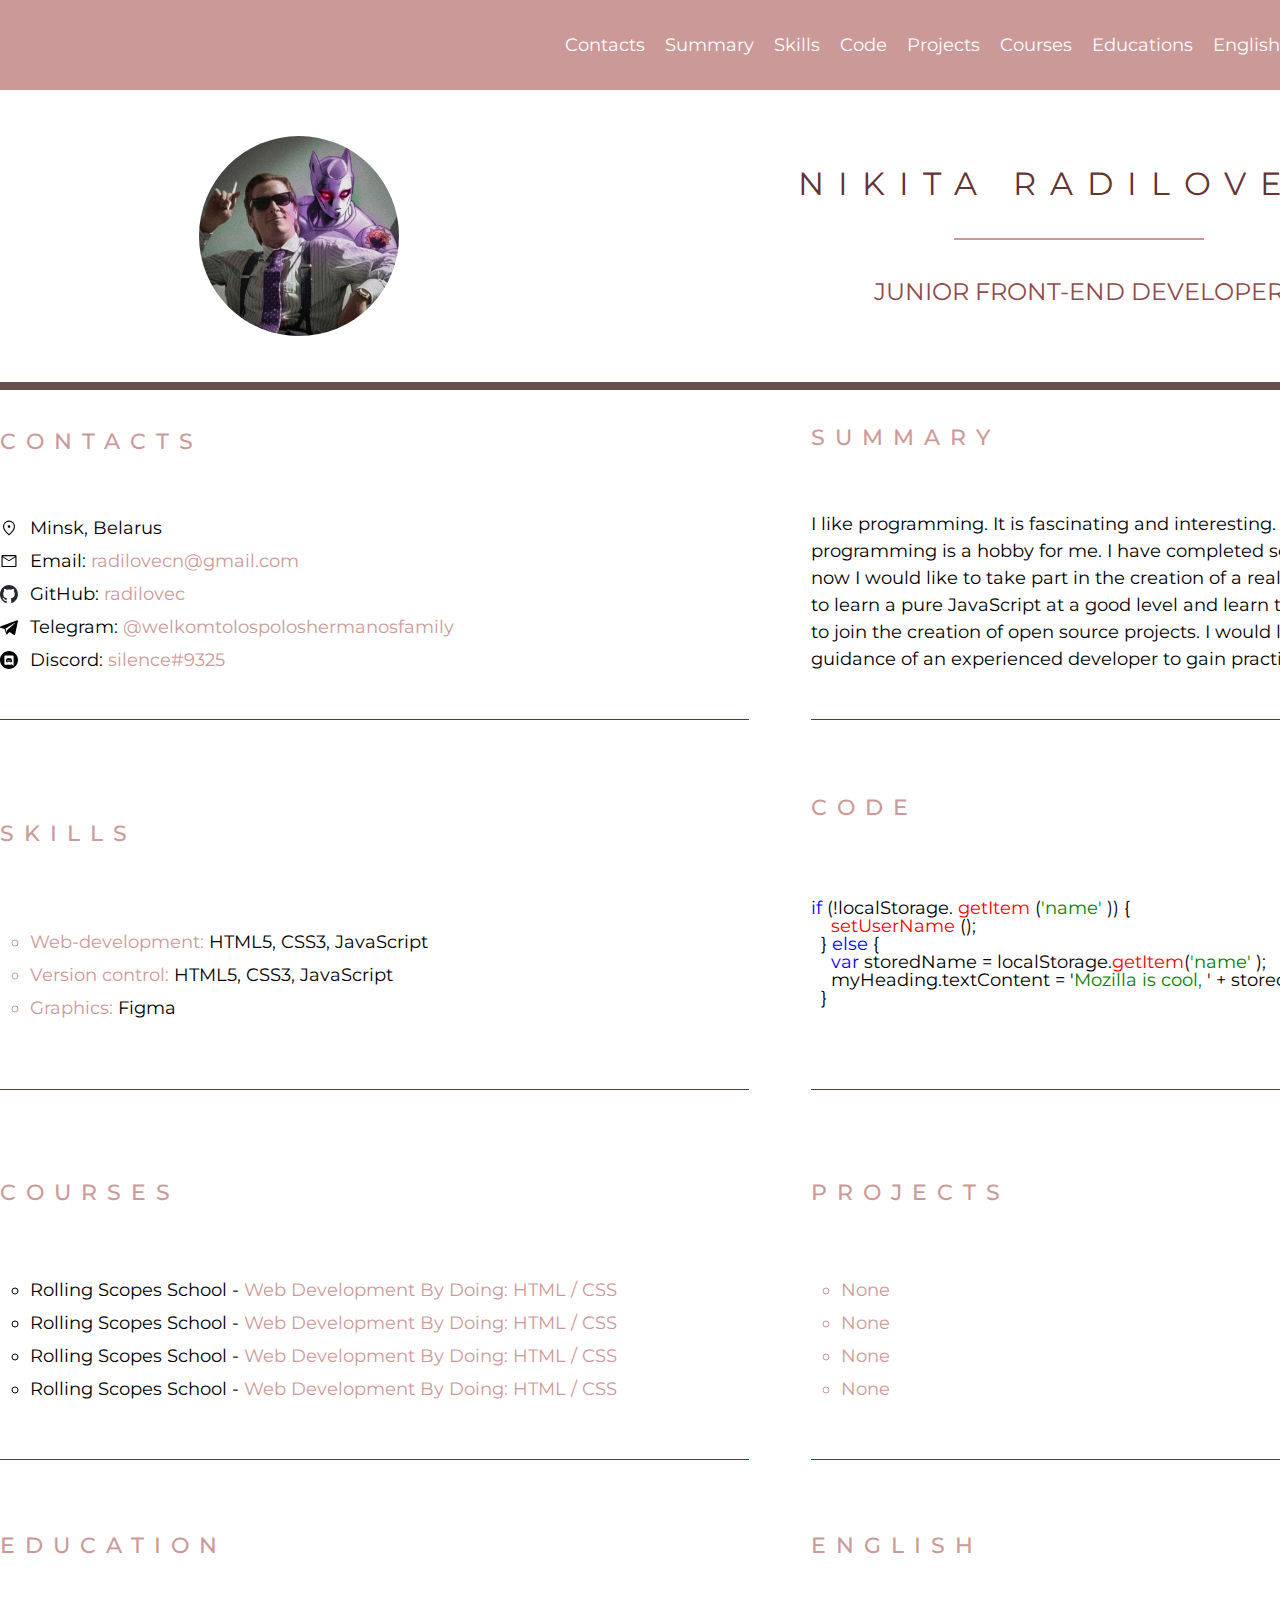
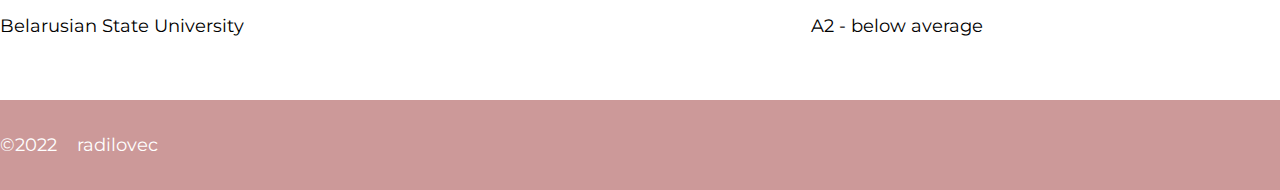
<file: my CV/index.html>
<!DOCTYPE html>
<html lang="en">
<head>
    <meta charset="UTF-8">
    <meta http-equiv="X-UA-Compatible" content="IE=edge">
    <meta name="viewport" content="width=device-width, initial-scale=1.0">
    <link rel="stylesheet" href="./style.css">
    <title>CV | Nikita Radilovets</title>
</head>
<body>
    <header class="header">
        <div class="container header_container">
            <nav class="header_nav">
                <ul class="nav_list">
                    <li class="list_item">
                        <a href="#contacts" class="item_link">
                            Contacts
                        </a>
                    </li>
                    <li class="list_item">
                        <a href="#summary" class="item_link">
                            Summary
                        </a>
                    </li>
                    <li class="list_item">
                        <a href="#skills" class="item_link">
                            Skills
                        </a>
                    </li>
                    <li class="list_item">
                        <a href="" class="item_link">
                            Code
                        </a>
                    </li>
                    <li class="list_item">
                        <a href="projects" class="item_link">
                            Projects
                        </a>
                    </li>
                    <li class="list_item">
                        <a href="#courses" class="item_link">
                            Courses
                        </a>
                    </li>
                    <li class="list_item">
                        <a href="#education" class="item_link">
                            Educations
                        </a>
                    </li>
                    <li class="list_item">
                        <a href="#english" class="item_link">
                            English
                        </a>
                    </li>
                </ul>
            </nav>
        </div>
    </header>

    <main class="main">
        <div class="container">

            <section class="about_me">
                <div class="me_img">
                    <img src="./img/ava.jpg" alt="Me" class="me_pic">
                </div>
                <div class="inf_about_me">
                    <h1 class="my_name">
                        Nikita Radilovets
                    </h1>
                    <h2 class="my_job">
                        Junior front-end developer
                    </h2>
                </div>
            </section>

            <section class="main_inf">
                <div class="main_inf_block contacts" id="contacts">
                    <h2 class="main_inf_title">
                        contacts
                    </h2>
                    <ul class="contacts_list">
                        <li class="contacts_item_1 main_inf_item">Minsk, Belarus</li>
                        <li class="contacts_item_2 main_inf_item">Email: <a href="mailto:radilovecn@gmail.com" class="contacts_link main_inf_link">radilovecn@gmail.com</a> </li>
                        <li class="contacts_item_3 main_inf_item">GitHub: <a href="https://github.com/radilovec" class="contacts_link main_inf_link">radilovec</a></li>
                        <li class="contacts_item_4 main_inf_item">Telegram: <a href="https://t.me/welkomtolospoloshermanosfamily" class="contacts_link main_inf_link">@welkomtolospoloshermanosfamily</a></li>
                        <li class="contacts_item_5 main_inf_item">Discord: <a href="https://discordapp.com/users/576813100997541890/" class="contacts_link main_inf_link">silence#9325</a></li>
                    </ul>
                </div>
                <div class="main_inf_block summary" id="summary">
                    <h2 class="main_inf_title">
                        summary
                    </h2>
                    <p class="summary_text">
                        I like programming. It is fascinating and interesting. I have a main job, programming is a hobby for me. I have completed several training projects and now I would like to take part in the creation of a real JavaScript project. My goal is to learn a pure JavaScript at a good level and learn the React library. I will be glad to join the creation of open source projects. I would like to work under the guidance of an experienced developer to gain practical experience.
                    </p>
                </div>
                <div class="main_inf_block skills" id="skills">
                    <h2 class="main_inf_title">
                        skills
                    </h2>
                    <ul class="skills_list">
                        <li class="skills_list_item">Web-development: <span class="skills_list_item_color">HTML5, CSS3, JavaScript</span></li>
                        <li class="skills_list_item">Version control: <span class="skills_list_item_color">HTML5, CSS3, JavaScript</span></li>
                        <li class="skills_list_item">Graphics: <span class="skills_list_item_color">Figma</span></li>
                    </ul>
                </div>
                <div class="main_inf_block code" id="code">
                    <h2 class="main_inf_title">
                        code
                    </h2>
                    <pre>
                        <code>
<span class="code_color_bl">if</span> (!localStorage. <span class="code_color_red">getItem</span> (<span class="code_color_gr">'name'</span> )) {
    <span class="code_color_red">setUserName</span> ();
  } <span class="code_color_bl">else</span> {
    <span class="code_color_bl">var</span> storedName = localStorage.<span class="code_color_red">getItem</span>(<span class="code_color_gr">'name'</span> );
    myHeading.textContent = '<span class="code_color_gr">Mozilla is cool, </span>' + storedName;
  }
                        </code>
                    </pre>
                </div>
                <div class="main_inf_block courses" id="courses">
                    <h2 class="main_inf_title">
                        courses
                    </h2>
                    <ul class="courses_list">
                        <li class="courses_list_item">Rolling Scopes School - <span class="courses_list_item_color"> Web Development By Doing: HTML / CSS </span> </li>
                        <li class="courses_list_item">Rolling Scopes School - <span class="courses_list_item_color"> Web Development By Doing: HTML / CSS </span> </li>
                        <li class="courses_list_item">Rolling Scopes School - <span class="courses_list_item_color"> Web Development By Doing: HTML / CSS </span> </li>
                        <li class="courses_list_item">Rolling Scopes School - <span class="courses_list_item_color"> Web Development By Doing: HTML / CSS </span> </li>
                    </ul>
                </div>
                <div class="main_inf_block projects" id="projects">
                    <h2 class="main_inf_title">
                        projects
                    </h2>
                    <ul class="projects_list">
                        <li class="projects_list_item"><a href="#" class="project_list_link">None</a></li>
                        <li class="projects_list_item"><a href="#" class="project_list_link">None</a></li>
                        <li class="projects_list_item"><a href="#" class="project_list_link">None</a></li>
                        <li class="projects_list_item"><a href="#" class="project_list_link">None</a></li>
                    </ul>
                </div>
                <div class="main_inf_block education main_inf_block_sm" id="education">
                    <h2 class="main_inf_title">
                        education
                    </h2>
                    <p class="education_text">
                        Belarusian State University
                    </p>
                </div>
                <div class="main_inf_block english main_inf_block_sm" id="english">
                    <h2 class="main_inf_title">
                        english
                    </h2>
                    <p class="english_text">
                        A2 - below average
                    </p>
                </div>
            </section>
        </div>
    </main>

    <footer class="footer">
        <div class="container">
            <div class="footer_inf">
                <div class="footer_text">
                    <p class="footer_text_year">
                        &#169;2022
                    </p>
                    <a href="https://github.com/radilovec" class="footer_text_link">
                        radilovec
                    </a>
                </div>
                <a href="https://wearecommunity.io/communities/the-rolling-scopes" class="footer_logo">
                    <img src="./img/svg/rs_school.svg" alt="rs-school" class="footer_svg">
                </a>
            </div>
            </div>
    </footer>
</body>
</html>
</file>
<file: my CV/style.css>
html, body, div, span, applet, object, iframe,
h1, h2, h3, h4, h5, h6, p, blockquote, pre,
a, abbr, acronym, address, big, cite, code,
del, dfn, em, img, ins, kbd, q, s, samp,
small, strike, strong, sub, sup, tt, var,
b, u, i, center,
dl, dt, dd, ol, ul, li,
fieldset, form, label, legend,
table, caption, tbody, tfoot, thead, tr, th, td,
article, aside, canvas, details, embed,
figure, figcaption, footer, header, hgroup,
menu, nav, output, ruby, section, summary,
time, mark, audio, video {
  margin: 0;
	padding: 0;
	border: 0;
	font-size: 100%;
	font: inherit;
	vertical-align: baseline;
}

/* make sure to set some focus styles for accessibility */
:focus {
    outline: 0;
}

/* HTML5 display-role reset for older browsers */
article, aside, details, figcaption, figure,
footer, header, hgroup, menu, nav, section {
	display: block;
}

body {
	line-height: 1;
}

ol, ul {
	list-style: none;
}

blockquote, q {
	quotes: none;
}

blockquote:before, blockquote:after,
q:before, q:after {
	content: '';
	content: none;
}

table {
	border-collapse: collapse;
	border-spacing: 0;
}

input[type=search]::-webkit-search-cancel-button,
input[type=search]::-webkit-search-decoration,
input[type=search]::-webkit-search-results-button,
input[type=search]::-webkit-search-results-decoration {
    -webkit-appearance: none;
}

input[type=search] {
    -webkit-box-sizing: content-box;
    -moz-box-sizing: content-box;
    box-sizing: content-box;
}

textarea {
    overflow: auto;
    vertical-align: top;
    resize: vertical;
}

/**
 * Correct `inline-block` display not defined in IE 6/7/8/9 and Firefox 3.
 */

audio,
canvas,
video {
    display: inline-block;
    *display: inline;
    *zoom: 1;
    max-width: 100%;
}

/**
 * Prevent modern browsers from displaying `audio` without controls.
 * Remove excess height in iOS 5 devices.
 */

audio:not([controls]) {
    display: none;
    height: 0;
}

/**
 * Address styling not present in IE 7/8/9, Firefox 3, and Safari 4.
 * Known issue: no IE 6 support.
 */

[hidden] {
    display: none;
}

/**
 * 1. Correct text resizing oddly in IE 6/7 when body `font-size` is set using
 *    `em` units.
 * 2. Prevent iOS text size adjust after orientation change, without disabling
 *    user zoom.
 */

html {
    font-size: 100%; /* 1 */
    -webkit-text-size-adjust: 100%; /* 2 */
    -ms-text-size-adjust: 100%; /* 2 */
}

/**
 * Address `outline` inconsistency between Chrome and other browsers.
 */

a:focus {
    outline: thin dotted;
}

/**
 * Improve readability when focused and also mouse hovered in all browsers.
 */

a:active,
a:hover {
    outline: 0;
}

/**
 * 1. Remove border when inside `a` element in IE 6/7/8/9 and Firefox 3.
 * 2. Improve image quality when scaled in IE 7.
 */

img {
    border: 0; /* 1 */
    -ms-interpolation-mode: bicubic; /* 2 */
}

/**
 * Address margin not present in IE 6/7/8/9, Safari 5, and Opera 11.
 */

figure {
    margin: 0;
}

/**
 * Correct margin displayed oddly in IE 6/7.
 */

form {
    margin: 0;
}

/**
 * Define consistent border, margin, and padding.
 */

fieldset {
    border: 1px solid #c0c0c0;
    margin: 0 2px;
    padding: 0.35em 0.625em 0.75em;
}

/**
 * 1. Correct color not being inherited in IE 6/7/8/9.
 * 2. Correct text not wrapping in Firefox 3.
 * 3. Correct alignment displayed oddly in IE 6/7.
 */

legend {
    border: 0; /* 1 */
    padding: 0;
    white-space: normal; /* 2 */
    *margin-left: -7px; /* 3 */
}

/**
 * 1. Correct font size not being inherited in all browsers.
 * 2. Address margins set differently in IE 6/7, Firefox 3+, Safari 5,
 *    and Chrome.
 * 3. Improve appearance and consistency in all browsers.
 */

button,
input,
select,
textarea {
    font-size: 100%; /* 1 */
    margin: 0; /* 2 */
    vertical-align: baseline; /* 3 */
    *vertical-align: middle; /* 3 */
}

/**
 * Address Firefox 3+ setting `line-height` on `input` using `!important` in
 * the UA stylesheet.
 */

button,
input {
    line-height: normal;
}

/**
 * Address inconsistent `text-transform` inheritance for `button` and `select`.
 * All other form control elements do not inherit `text-transform` values.
 * Correct `button` style inheritance in Chrome, Safari 5+, and IE 6+.
 * Correct `select` style inheritance in Firefox 4+ and Opera.
 */

button,
select {
    text-transform: none;
}

/**
 * 1. Avoid the WebKit bug in Android 4.0.* where (2) destroys native `audio`
 *    and `video` controls.
 * 2. Correct inability to style clickable `input` types in iOS.
 * 3. Improve usability and consistency of cursor style between image-type
 *    `input` and others.
 * 4. Remove inner spacing in IE 7 without affecting normal text inputs.
 *    Known issue: inner spacing remains in IE 6.
 */

button,
html input[type="button"], /* 1 */
input[type="reset"],
input[type="submit"] {
    cursor: pointer; /* 3 */
    *overflow: visible;  /* 4 */
}

/**
 * Re-set default cursor for disabled elements.
 */

button[disabled],
html input[disabled] {
    cursor: default;
}

/**
 * 1. Address box sizing set to content-box in IE 8/9.
 * 2. Remove excess padding in IE 8/9.
 * 3. Remove excess padding in IE 7.
 *    Known issue: excess padding remains in IE 6.
 */

input[type="checkbox"],
input[type="radio"] {
    box-sizing: border-box; /* 1 */
    padding: 0; /* 2 */
    *height: 13px; /* 3 */
    *width: 13px; /* 3 */
}

/**
 * 1. Address `appearance` set to `searchfield` in Safari 5 and Chrome.
 * 2. Address `box-sizing` set to `border-box` in Safari 5 and Chrome
 *    (include `-moz` to future-proof).
 */

input[type="search"] {
    -moz-box-sizing: content-box;
    -webkit-box-sizing: content-box; /* 2 */
    box-sizing: content-box;
}

/**
 * Remove inner padding and search cancel button in Safari 5 and Chrome
 * on OS X.
 */

input[type="search"]::-webkit-search-cancel-button,
input[type="search"]::-webkit-search-decoration {
    -webkit-appearance: none;
}

/**
 * Remove inner padding and border in Firefox 3+.
 */

button::-moz-focus-inner,
input::-moz-focus-inner {
    border: 0;
    padding: 0;
}

/**
 * 1. Remove default vertical scrollbar in IE 6/7/8/9.
 * 2. Improve readability and alignment in all browsers.
 */

textarea {
    overflow: auto; /* 1 */
    vertical-align: top; /* 2 */
}

/**
 * Remove most spacing between table cells.
 */

table {
    border-collapse: collapse;
    border-spacing: 0;
}

html,
button,
input,
select,
textarea {
    color: #222;
}


::-moz-selection {
    background: #b3d4fc;
    text-shadow: none;
}

::selection {
    background: #b3d4fc;
    text-shadow: none;
}

img {
    vertical-align: middle;
}

fieldset {
    border: 0;
    margin: 0;
    padding: 0;
}

textarea {
    resize: vertical;
}

.chromeframe {
    margin: 0.2em 0;
    background: #ccc;
    color: #000;
    padding: 0.2em 0;
}


/* RESET END */



@font-face {
    font-family: Montserrat-Regular;
    src: url(./fonts/Montserrat/static/Montserrat-Regular.ttf);
}

@font-face {
    font-family: Montserrat-Medium;
    src: url(./fonts/Montserrat/static/Montserrat-Medium.ttf);
}

@font-face {
    font-family: Montserrat-Bold;
    src: url(./fonts/Montserrat/static/Montserrat-Bold.ttf);
}

* {
    box-sizing: border-box;
    margin: 0;
    padding: 0;
}

body {
    color: #000;
    font-family: Montserrat-Regular;
    font-size: 18px;
}

a {
    text-decoration: none;
}

li {
    color: #CC9999;
}

.container  {
    width: 1560px;
    margin: 0 auto;
}

.header_container {
    display: flex;
    justify-content: right;
}
/* HEADER START */

.header {
    width: 100%;
    height: 90px;
    background-color: #CC9999;
    display: flex;
    align-items: center;
    justify-content: end;
}

.header_nav {
    color: #fff;
}

.nav_list {
    display: flex;
    flex-direction: row;
    gap: 20px;
}

.list_item {
    position: relative;
}

.list_item::before {
    content: "";
    position: absolute;
    height: 2px;
    width: 0;
    left: 0;
    bottom: -5px;
    background: rgb(231, 231, 231);
    transition: all .6s ease-in-out;
}

.list_item:hover::before,
.list_item:active::before {
    width: 100%;
}

.item_link {
    color: #fff;
    transition: all .6 ease-in-out;
}

.item_link:hover,
.item_link:active {
    color: rgb(231, 231, 231);
}

/* HEADER END */

/* ABOUT ME START */

.about_me {
    display: flex;
    flex-direction: row;
    justify-content: space-around;
    align-items: center;
    height: 300px;
    border-bottom: 8px solid #694e4e;
}

.me_img {
    height: 200px;
    width: 200px;
}

.me_pic {
    height: 200px;
    width: 200px;
    border-radius: 50%;
}

.inf_about_me {
    text-align: center;
}

.my_name {
    color: #663333;
    font-size: 32px;
    letter-spacing: 14px;
    text-transform: uppercase;
    margin-bottom: 80px;
    position: relative;
}

.my_name::after {
    position: absolute;
    content: "";
    bottom: -40px;
    left: 0;
    right: 0;
    width: 250px;
    height: 2px;
    background-color: #CC9999;
    margin: 0 auto;
}

.my_job {
    color: #8f4a4a;
    font-size: 24px;
    text-transform: uppercase;
}

/* ABOUT ME END */


/* MAIN INF START */

.main_inf {
    display: flex;
    flex-wrap: wrap;
    align-items: center;
    justify-content: space-between;
    gap: 30px;
    margin-top: 10px;
}

.main_inf_block {
    width: 48%;
    height: 300px;
    position: relative;
    display: flex;
    flex-direction: column;
    justify-content: space-evenly;
    margin-bottom: 40px;
}

.main_inf_block::after {
    content: "";
    position: absolute;
    bottom: -20px;
    left: 0;
    height: 1px;
    width: 100%;
    background-color: #663333;
}

.main_inf_block:nth-child(7)::after,
.main_inf_block:nth-child(8)::after {
    width: 0;
}

.main_inf_title {
    font-family: Montserrat-Medium;
    text-transform: uppercase;
    font-size: 22px;
    letter-spacing: 10px;
    color: #CC9999;
    margin-bottom: 35px;
}

.contacts_list {
    display: flex;
    flex-direction: column;
    gap: 15px;
    position: relative;
}

.main_inf_link {
    color: #CC9999;
    transition: all .4s ease;
}

.main_inf_link:hover,
.main_inf_link:active {
    color: #9b7777;
}

.main_inf_item {
    padding-left: 30px;
    color: #000;
}

.contacts_item_1::before {
    content: "";
    position: absolute;
    left: 0px;
    width: 18px;
    height: 18px;
    background: url(./img/svg/location.svg) center no-repeat;
    background-size: 18px;
}

.contacts_item_2::before {
    content: "";
    position: absolute;
    left: 0px;
    width: 18px;
    height: 18px;
    background: url(./img/svg/mail.svg) center no-repeat;
    background-size: 18px;
}

.contacts_item_3::before {
    content: "";
    position: absolute;
    left: 0px;
    width: 18px;
    height: 18px;
    background: url(./img/svg/github-mark.svg) center no-repeat;
    background-size: 18px;
}

.contacts_item_4::before {
    content: "";
    position: absolute;
    left: 0px;
    width: 18px;
    height: 18px;
    background: url(./img/svg/telegram.svg) center no-repeat;
    background-size: 18px;
}

.contacts_item_5::before {
    content: "";
    position: absolute;
    left: 0px;
    width: 18px;
    height: 18px;
    background: url(./img/svg/discord.svg) center no-repeat;
    background-size: 18px;
}

.summary_text {
    line-height: 1.5;
}

.skills_list {
    padding-left: 30px;
    display: flex;
    flex-direction: column;
    gap: 15px;
}

.skills_list_item {
    list-style-type: circle;
}

.skills_list_item_color {
    color: #000;
}

.code_color_bl {
    color: blue;
}

.code_color_gr {
    color: green;
}

.code_color_red {
    color: red;
}

.courses_list {
    display: flex;
    flex-direction: column;
    gap: 15px;
    padding-left: 30px;
}

.courses_list_item {
    list-style-type: circle;
    color: #000;
}

.courses_list_item_color {
    color: #CC9999;
}

.projects_list {
    display: flex;
    flex-direction: column;
    gap: 15px;
    padding-left: 30px;
}

.projects_list_item {
    list-style-type: circle;
    color: #CC9999;
}

.education_text {
    font-size: 18px;
}

.project_list_link {
    color: #CC9999;
    transition: all .4s ease;
}

.project_list_link:hover,
.project_list_link:active {
    color: #000;
}

.main_inf_block_sm {
    height: 150px;
}

.footer {
    width: 100%;
    height: 90px;
    background-color: #CC9999;
}

.footer_inf {
    width: 100%;
    height: 90px;
    display: flex;
    justify-content: space-between;
    align-items: center;
}

.footer_text {
    display: flex;
    width: 120px;
    color: #fff;
    gap: 20px;
}

.footer_logo {
    height: 90px;
    width: auto;
    display: flex;
    align-items: center;
}

.footer_svg {
    height: 70px;
    width: auto;
}

.footer_text_link {
    color: #fff;
    position: relative;
}

.footer_text_link::after {
    content: "";
    position: absolute;
    height: 2px;
    width: 0;
    left: 0;
    bottom: -5px;
    background: rgb(231, 231, 231);
    transition: all .6s ease-in-out;
}

.footer_text_link:hover::after,
.footer_text_link:active::after {
    width: 100%;
}
</file>
